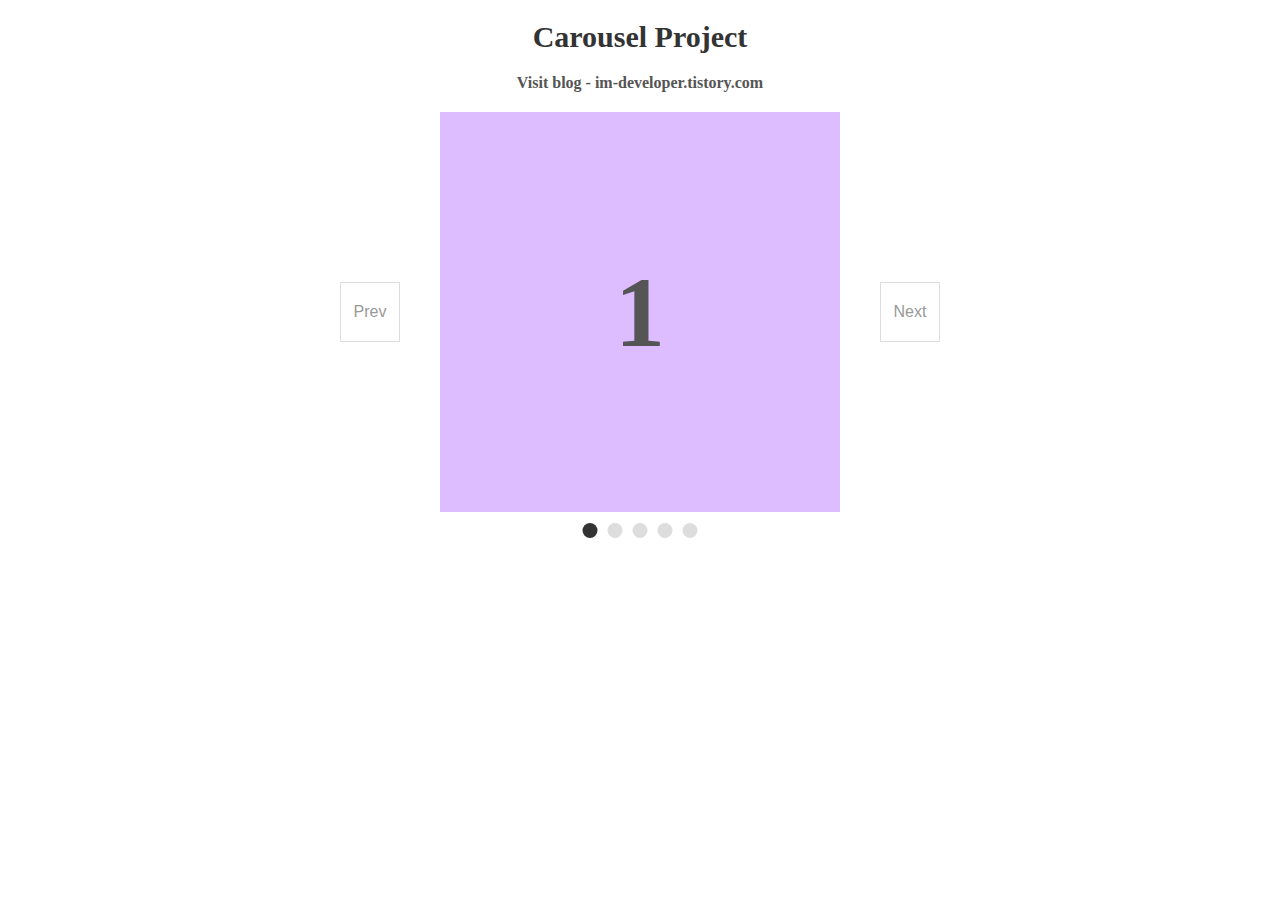
<file: 003_infiniteImageSlider/index.html>
<!DOCTYPE html>
<html lang="en">
  <head>
    <meta charset="UTF-8" />
    <meta name="viewport" content="width=device-width, initial-scale=1.0" />
    <title>Document</title>
    <link rel="stylesheet" type="text/css" href="./index.css" />
  </head>
  <body>
    <h1 class="title">Carousel Project</h1>
    <a href="https://im-developer.tistory.com/97" class="link" target="_blank"
      >Visit blog - im-developer.tistory.com</a
    >
    <div id="container">
      <div class="slide_wrap">
        <div class="slide_box">
          <div class="slide_list clearfix">
            <div class="slide_content slide01">
              <p>1</p>
            </div>
            <div class="slide_content slide02">
              <p>2</p>
            </div>
            <div class="slide_content slide03">
              <p>3</p>
            </div>
            <div class="slide_content slide04">
              <p>4</p>
            </div>
            <div class="slide_content slide05">
              <p>5</p>
            </div>
          </div>
        </div>
        <div class="slide_btn_box">
          <button type="button" class="slide_btn_prev">Prev</button>
          <button type="button" class="slide_btn_next">Next</button>
        </div>
        <ul class="slide_pagination"></ul>
      </div>
    </div>
    <script src="index.js"></script>
  </body>
</html>
</file>
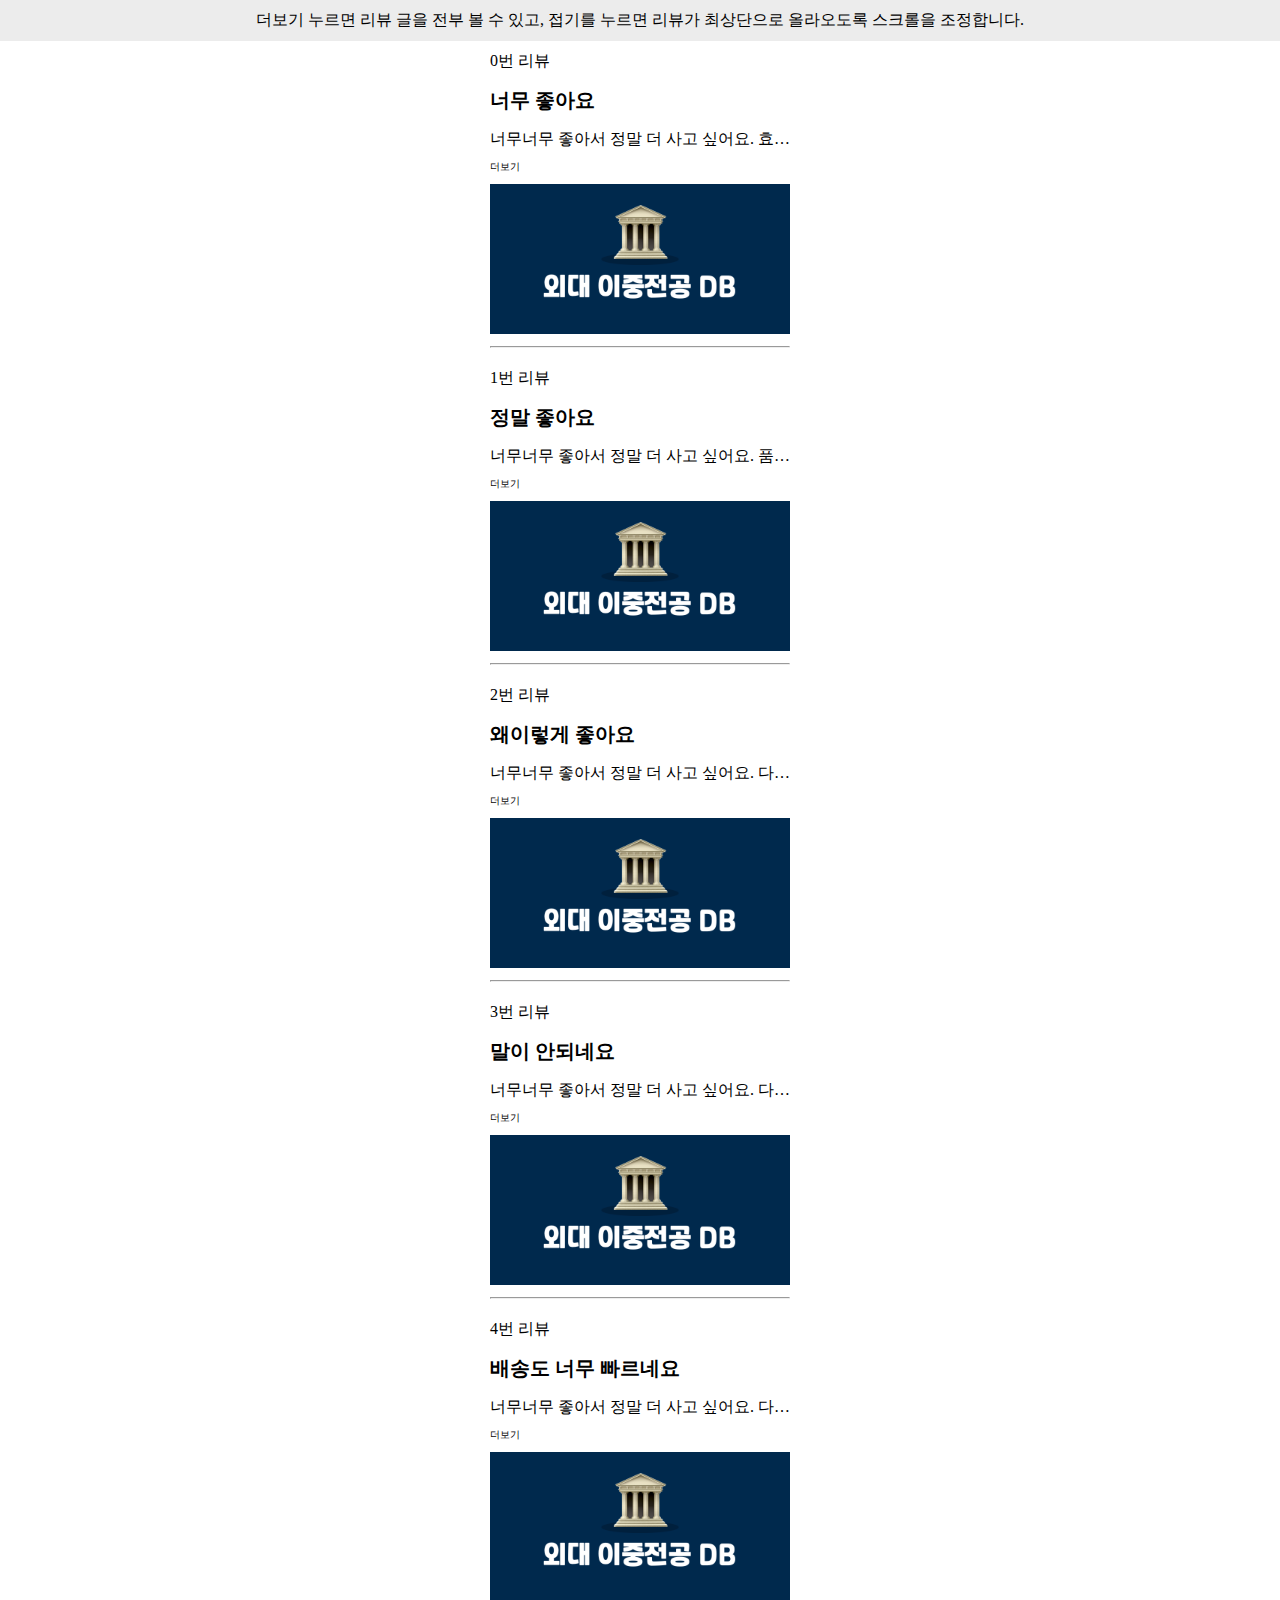
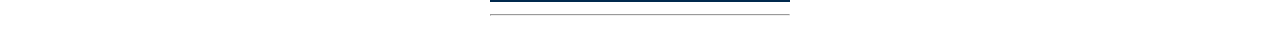
<file: 004_reviewPage/index.html>
<!DOCTYPE html>
<html lang="en">
  <head>
    <meta charset="UTF-8" />
    <meta name="viewport" content="width=device-width, initial-scale=1.0" />
    <title>리뷰 조회하기</title>
    <link rel="stylesheet" type="text/css" href="index.css" />
  </head>
  <body>
    <div class="explain">
      더보기 누르면 리뷰 글을 전부 볼 수 있고, 접기를 누르면 리뷰가 최상단으로
      올라오도록 스크롤을 조정합니다.
    </div>
    <div class="list"></div>
    <script src="index.js"></script>
  </body>
</html>
</file>
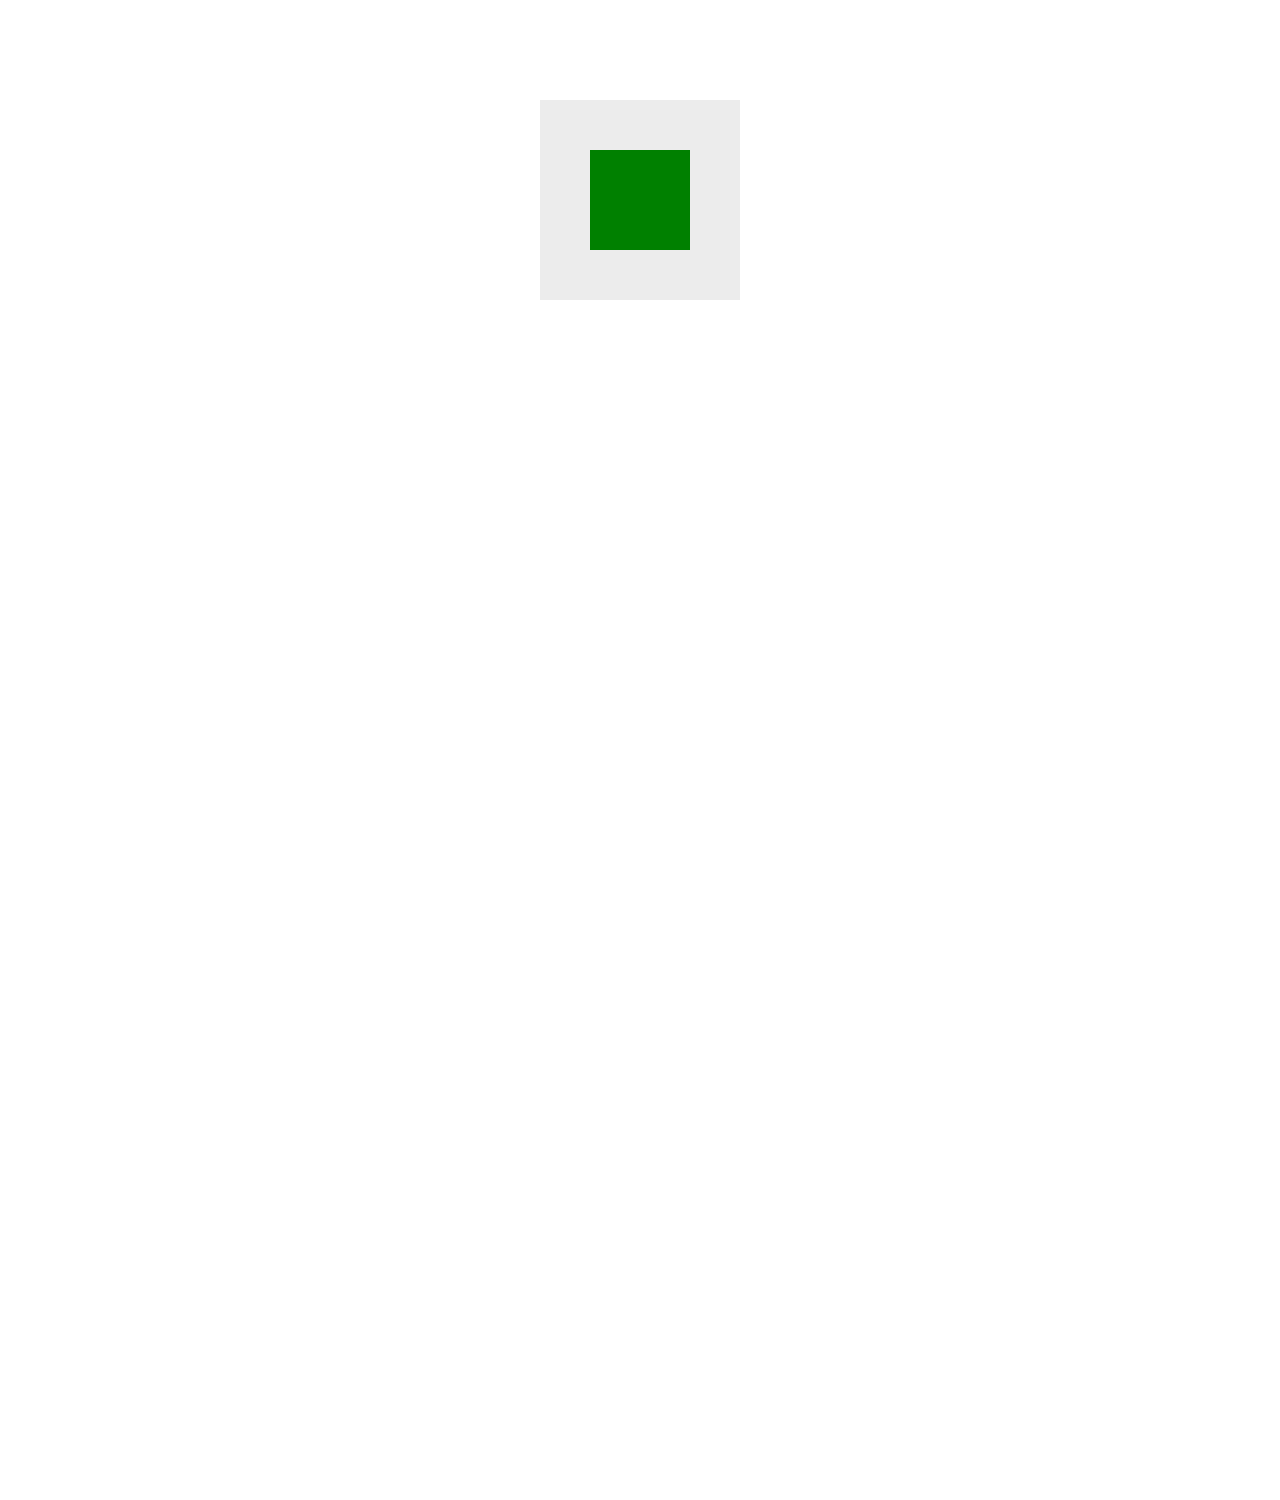
<file: 005_scrollPosition/index.html>
<!DOCTYPE html>
<html lang="en">
  <head>
    <meta charset="UTF-8" />
    <meta name="viewport" content="width=device-width, initial-scale=1.0" />
    <title>스크롤과 위치</title>
    <style>
      body {
        margin: 0;
        padding: 0;
      }
      .parent {
        background-color: #ececec;
        width: 200px;
        height: 200px;
        margin: 0 auto;
        margin-top: 100px;
        position: relative;
      }

      .child {
        position: absolute;
        top: 25%;
        left: 25%;
        background-color: green;
        width: 100px;
        height: 100px;
      }

      .scroll {
        height: 1200px;
      }
    </style>
  </head>
  <body>
    <div class="parent">
      <div class="child"></div>
    </div>
    <div class="scroll"></div>
    <script src="./index.js"></script>
  </body>
</html>
</file>
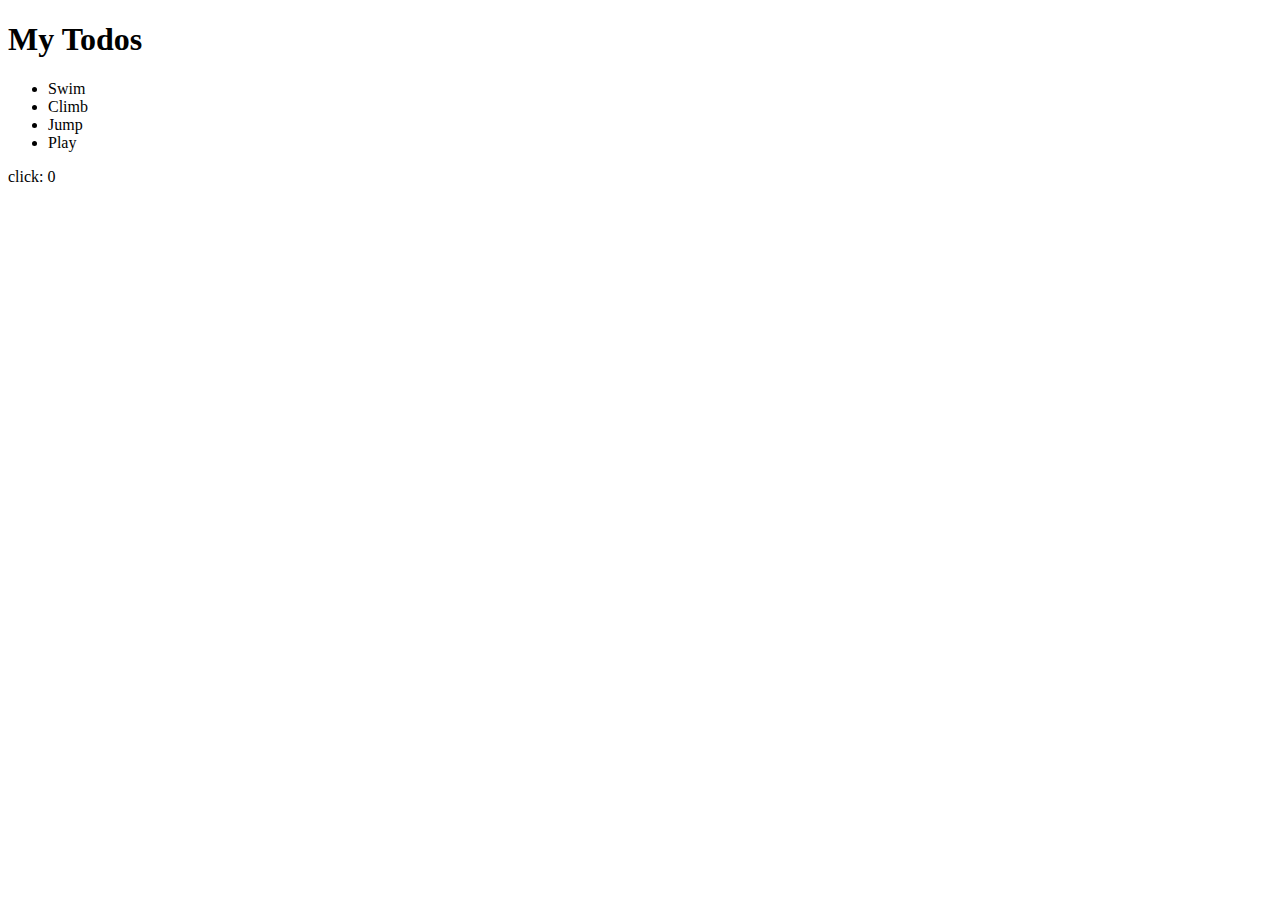
<file: 006_webComponent/index.html>
<!DOCTYPE html>
<html lang="en">
<head>
  <meta charset="UTF-8">
  <meta name="viewport" content="width=device-width, initial-scale=1.0">
  <title>web component</title>
</head>
<body>
  <div id="app"></div>
  <div id="counter"></div>
  <script type="module" src="components/functionalTodo.js"></script>
</body>
</html>
</file>
<file: 003_infiniteImageSlider/index.css>
html,
body {
  box-sizing: border-box;
  padding: 0;
  margin: 0;
  text-align: center;
}
*,
*:before,
*:after {
  box-sizing: inherit;
}
.clearfix:after {
  content: "";
  display: block;
  clear: both;
  float: none;
}
.title {
  margin-bottom: 0;
  text-align: center;
  font-size: 30px;
  color: #333;
}
.link,
.link:visited {
  display: inline-block;
  margin: 20px 0;
  color: #555;
  text-decoration: none;
  font-weight: bold;
}
.link:hover,
.link:focus {
  color: #9fd6c2;
}
/* container - body */
#container {
  width: 1000px;
  margin: auto;
}
.slide_wrap {
  position: relative;
  width: 400px;
  margin: auto;
  padding-bottom: 30px;
}
.slide_box {
  width: 100%;
  margin: auto;
  overflow-x: hidden;
}
.slide_content {
  display: table;
  float: left;
  width: 400px;
  height: 400px;
}
.slide_content > p {
  display: table-cell;
  vertical-align: middle;
  text-align: center;
  font-size: 100px;
  font-weight: bold;
  color: #555;
}
.slide_content.slide01 {
  background: #ddbdff;
}
.slide_content.slide02 {
  background: #9fd6c2;
}
.slide_content.slide03 {
  background: #abe2f7;
}
.slide_content.slide04 {
  background: #f08c78;
}
.slide_content.slide05 {
  background: #fbdb65;
}
.slide_btn_box > button {
  position: absolute;
  top: 50%;
  margin-top: -45px;
  width: 60px;
  height: 60px;
  font-size: 16px;
  color: #999;
  background: none;
  border: 1px solid #ddd;
  cursor: pointer;
}
.slide_btn_box > .slide_btn_prev {
  left: -100px;
}
.slide_btn_box > .slide_btn_next {
  right: -100px;
}
.slide_pagination {
  position: absolute;
  left: 50%;
  bottom: 0;
  list-style: none;
  margin: 0;
  padding: 0;
  transform: translateX(-50%);
}
.slide_pagination .dot {
  cursor: pointer;
  display: inline-block;
  width: 15px;
  height: 15px;
  margin: 0 5px;
  overflow: hidden;
  background: #ddd;
  border-radius: 50%;
  transition: 0.3s;
}
.slide_pagination .dot.dot_active {
  background: #333;
}
.slide_pagination .dot a {
  display: block;
  width: 100%;
  height: 100%;
}
</file>
<file: 004_reviewPage/index.css>
body {
  margin: 0;
  padding: 0;
}

.list {
  width: 300px;
  margin: 0 auto;
}
.review-section {
  margin-bottom: 20px;
}

.review-section > img {
  width: 100%;
}

.review-content {
  width: 100%;
  overflow: hidden;
  text-overflow: ellipsis;
  white-space: nowrap;
}

.review-title {
  font-size: 20px;
  font-weight: 700;
  margin: 15px 0;
}

.review-more {
  margin: 10px 0px;
  font-size: 10px;
  cursor: pointer;
}

.explain {
  text-align: center;
  background-color: #ececec;
  padding: 10px 0px;
  margin-bottom: 10px;
}

.active {
  white-space: pre-line !important;
}
</file>
